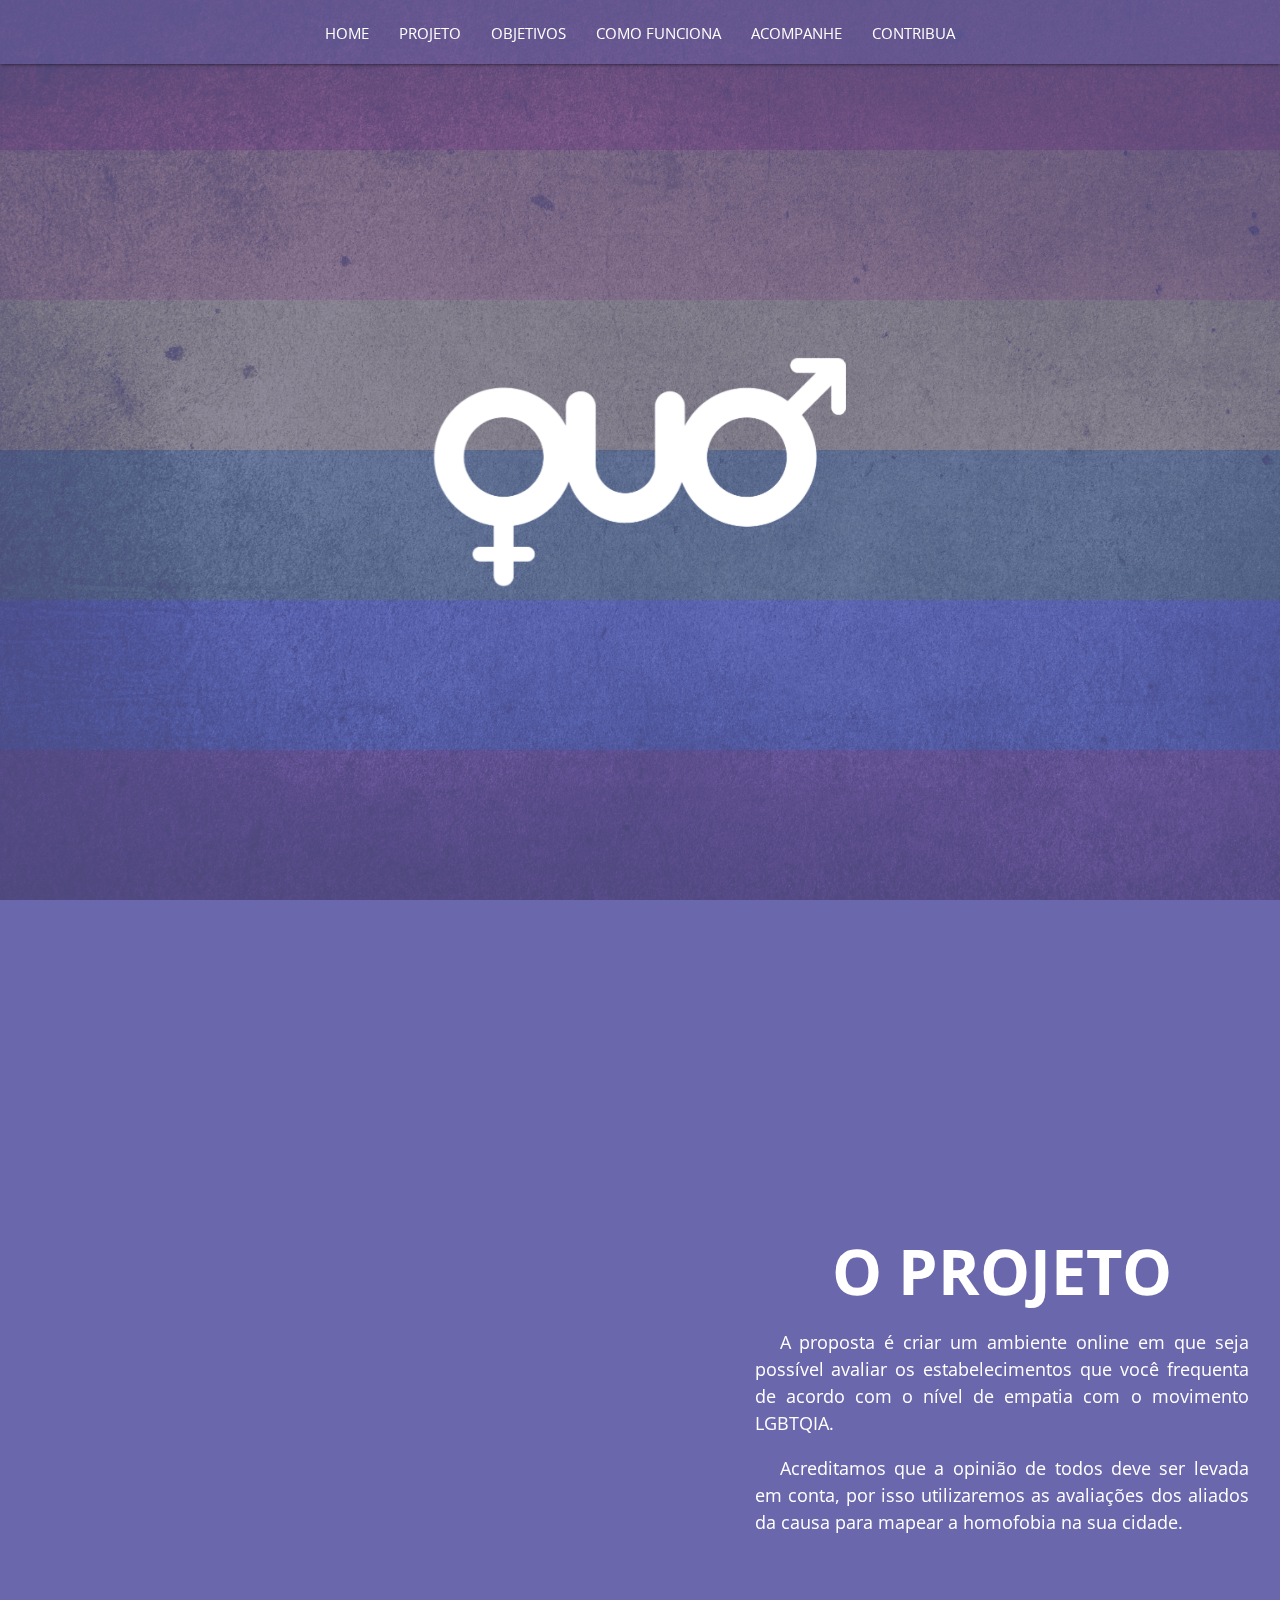
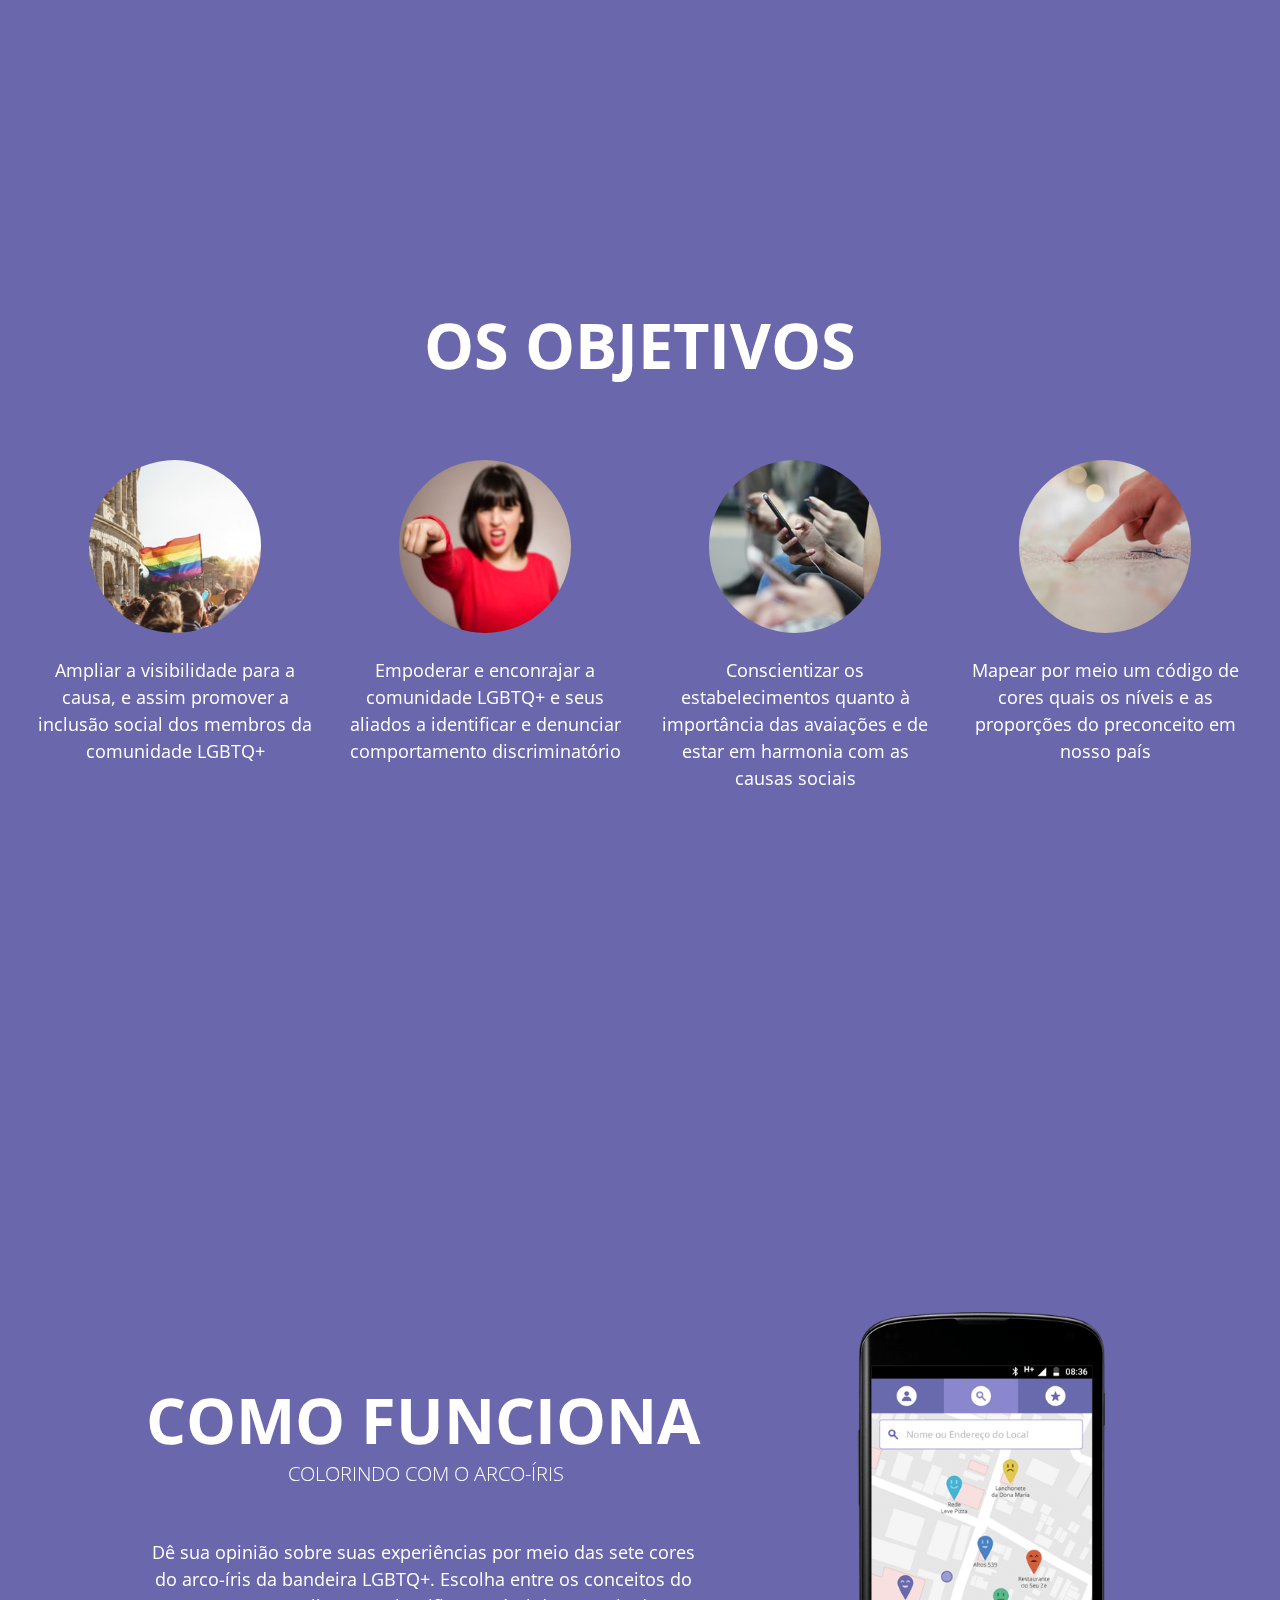
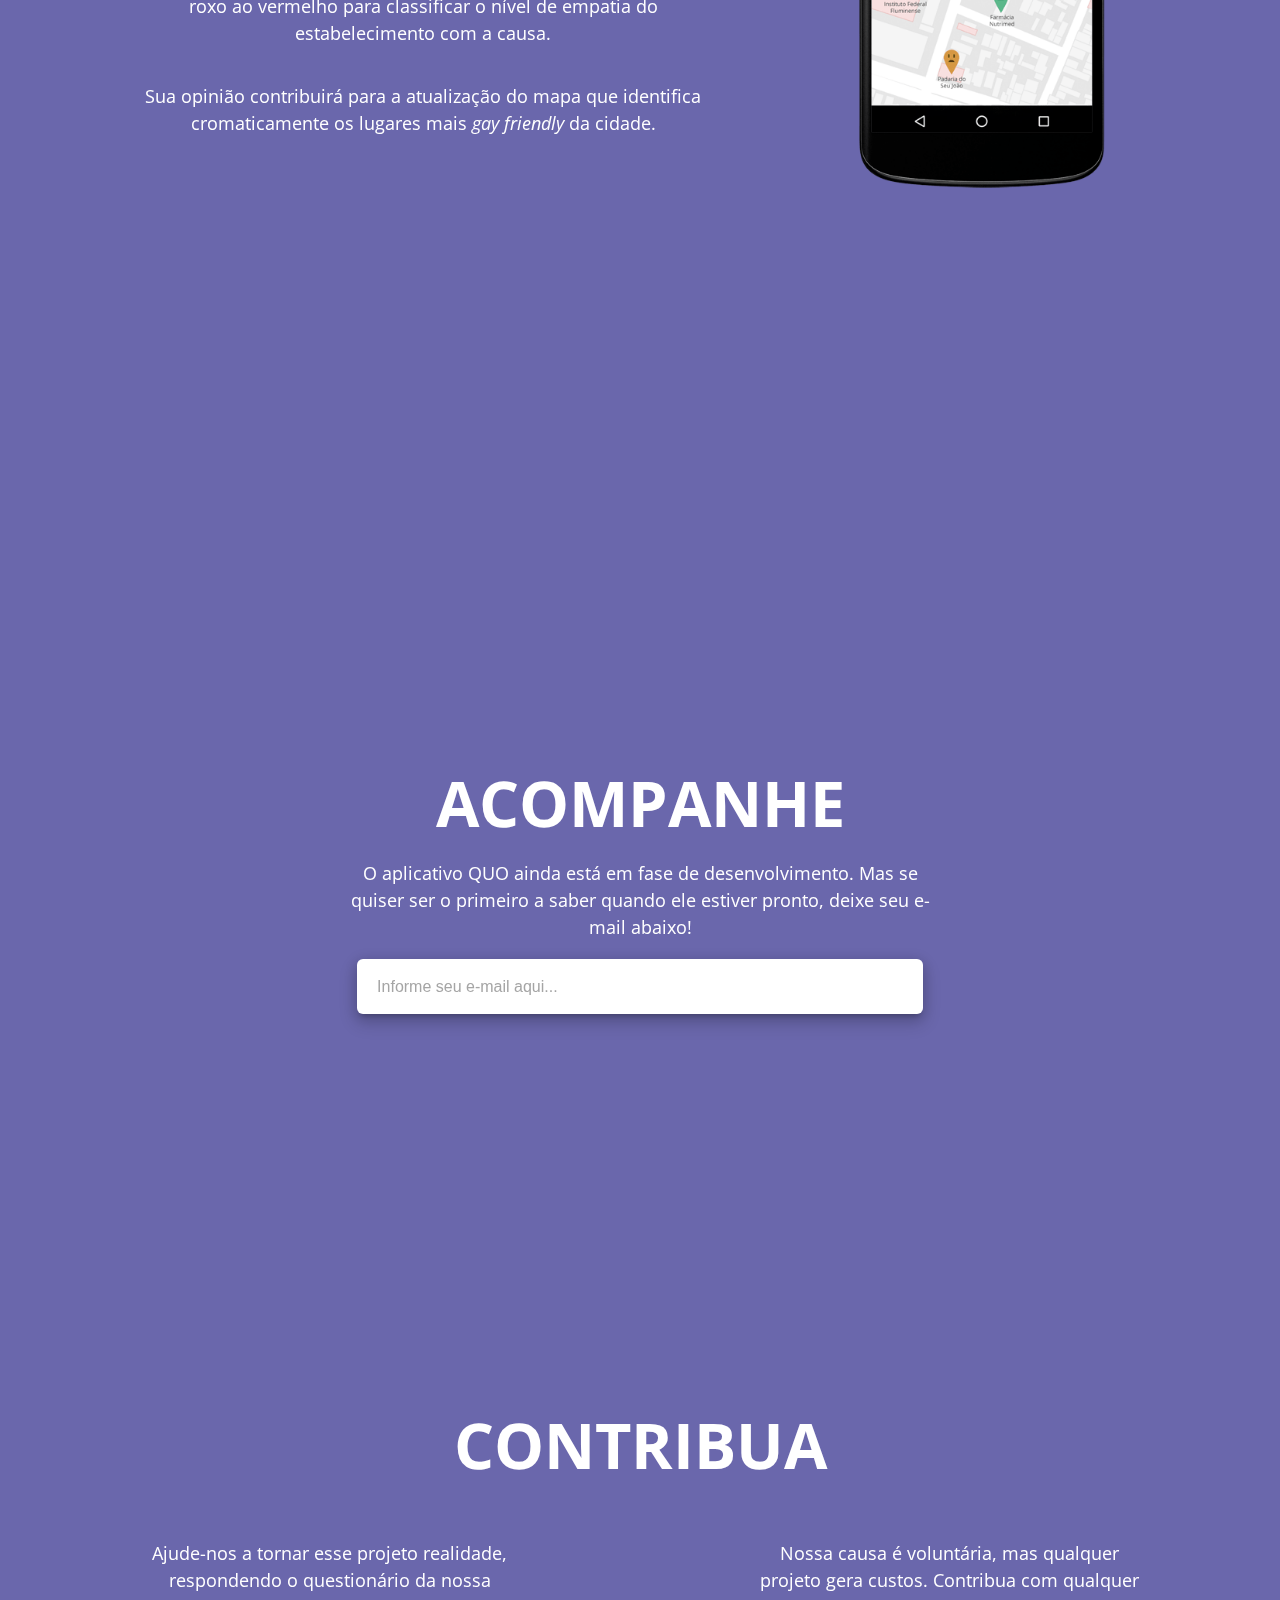
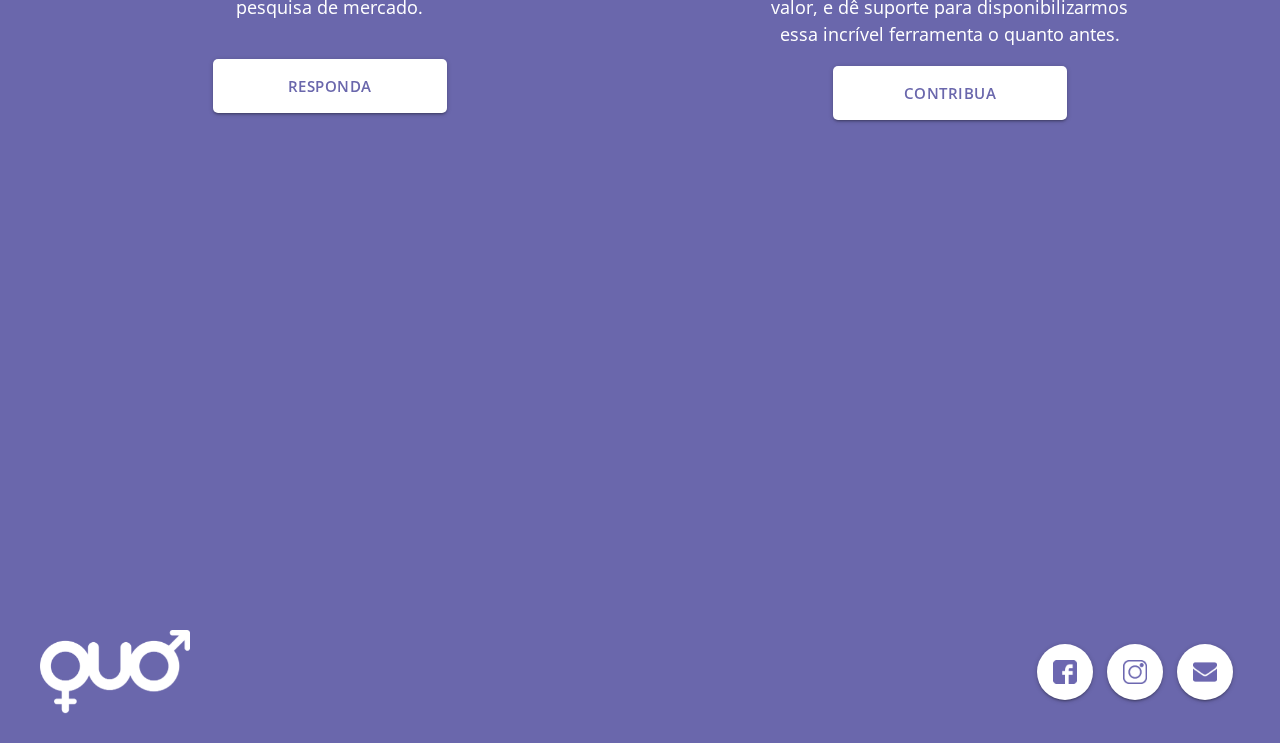
<file: index.html>
<!DOCTYPE html>
<html>
	<head>
		<meta http-equiv="Content-Type" content="text/html; charset=UTF-8">
		<meta http-equiv="X-UA-Compatible" content="IE=edge">

		<meta name="msapplication-tap-highlight" content="no">
		<meta name="viewport" content="width=device-width, initial-scale=1">

        <meta name="description" content="A proposta do projeto é criar um ambiente online em que seja possível avaliar os estabelecimentos que você frequenta de acordo com o nível de empatia com o movimento LGBTQIA.">
        <meta name="author" content="Lucas Craveiro Paes">
		<title>Projeto QUO</title>

		<!-- Metatags de Social Media e SEO -->
            <!-- Schema.org markup for Google+ -->
            <meta itemprop="name" content="Projeto QUO">
            <meta itemprop="description" content="Projeto QUO">
            <meta itemprop="image" content="https://lucascraveiropaes.github.io/site-quo/assets/img/social.png">

            <!-- Twitter Card data -->
            <meta name="twitter:card" content="summary_large_image">
            <meta name="twitter:title" content="Projeto QUO">
            <meta name="twitter:description" content="A proposta do projeto é criar um ambiente online em que seja possível avaliar os estabelecimentos que você frequenta de acordo com o nível de empatia com o movimento LGBTQIA.">
            <meta name="twitter:creator" content="@lucascraveirop1">
            <meta name="twitter:image:src" content="https://lucascraveiropaes.github.io/site-quo/assets/img/social.png">

            <!-- Open Graph data -->
            <meta property="og:title" content="Projeto QUO">
            <meta property="og:type" content="website">
            <meta property="og:url" content="https://lucascraveiropaes.github.io/site-quo/">
            <meta property="og:image" content="https://lucascraveiropaes.github.io/site-quo/assets/img/social.png">
            <meta property="og:description" content="A proposta do projeto é criar um ambiente online em que seja possível avaliar os estabelecimentos que você frequenta de acordo com o nível de empatia com o movimento LGBTQIA.">
            <meta property="og:site_name" content="Projeto QUO">
        <!-- Fim -->

	    <!-- CSS -->
	    <link rel="stylesheet" href="https://cdnjs.cloudflare.com/ajax/libs/materialize/1.0.0/css/materialize.min.css">
		<link rel="stylesheet" href="https://fonts.googleapis.com/css?family=Open+Sans:300,400,400i,600,700">
	    <link rel="stylesheet" href="https://fonts.googleapis.com/icon?family=Material+Icons">
	    <link rel="stylesheet" href="assets/css/quo.css">
	    <link rel="stylesheet" href="assets/css/fixes.css">
      
	    <!-- Favicon -->
	    <link rel="apple-touch-icon" sizes="57x57" href="assets/img/favicon/apple-icon-57x57.png">
		<link rel="apple-touch-icon" sizes="60x60" href="assets/img/favicon/apple-icon-60x60.png">
		<link rel="apple-touch-icon" sizes="72x72" href="assets/img/favicon/apple-icon-72x72.png">
		<link rel="apple-touch-icon" sizes="76x76" href="assets/img/favicon/apple-icon-76x76.png">
		<link rel="apple-touch-icon" sizes="114x114" href="assets/img/favicon/apple-icon-114x114.png">
		<link rel="apple-touch-icon" sizes="120x120" href="assets/img/favicon/apple-icon-120x120.png">
		<link rel="apple-touch-icon" sizes="144x144" href="assets/img/favicon/apple-icon-144x144.png">
		<link rel="apple-touch-icon" sizes="152x152" href="assets/img/favicon/apple-icon-152x152.png">
		<link rel="apple-touch-icon" sizes="180x180" href="assets/img/favicon/apple-icon-180x180.png">
		<link rel="icon" type="image/png" sizes="192x192"  href="assets/img/favicon/android-icon-192x192.png">
		<link rel="icon" type="image/png" sizes="32x32" href="assets/img/favicon/favicon-32x32.png">
		<link rel="icon" type="image/png" sizes="96x96" href="assets/img/favicon/favicon-96x96.png">
		<link rel="icon" type="image/png" sizes="16x16" href="assets/img/favicon/favicon-16x16.png">
		<link rel="manifest" href="assets/img/favicon/manifest.json">
		<meta name="msapplication-TileColor" content="#6A67AC">
		<meta name="msapplication-TileImage" content="/assets/img/favicon/ms-icon-144x144.png">
		<meta name="theme-color" content="#6A67AC">
	</head>
	<body>
		<div class="navbar-fixed">
			<nav>
			    <div class="nav-wrapper center">
			      	<a href="#" data-target="mobile-demo" class="sidenav-trigger">
			      		<i class="material-icons">menu</i>
			      	</a>
			      	<ul class="center hide-on-med-and-down">
				        <li><a href="#home">Home</a></li>
				        <li><a href="#projeto">Projeto</a></li>
				        <li><a href="#objetivos">Objetivos</a></li>
				        <li><a href="#como-funciona">Como Funciona</a></li>
				        <li><a href="#acompanhe">Acompanhe</a></li>
				        <li><a href="#contribua">Contribua</a></li>
			      	</ul>

			      	<a href="/" class="center logo-navbar">
			      	   	<img src="assets/img/logo-branco.png" alt="QUO - Logo">
			      	</a>
			    </div>
			</nav>

			<ul class="sidenav" id="mobile-demo">
			    <li><a href="#home">Home</a></li>
				<li><a href="#projeto">Projeto</a></li>
				<li><a href="#objetivos">Objetivos</a></li>
				<li><a href="#como-funciona">Como Funciona</a></li>
				<li><a href="#acompanhe">Acompanhe</a></li>
				<li><a href="#contribua">Contribua</a></li>
		  	</ul>
		</div>

		<section id="home" class="scrollspy full-bg flex-center" style="background-image: url(assets/img/backgrounds/quo.jpg?v=1.0)">
			<div class="container">
				<div class="row">
					<div class="col m6 offset-m3 center">
						<img src="assets/img/logo-branco.png" width="100%">
					</div>
				</div>
			</div>
		</section>

		<section id="projeto" class="scrollspy full-bg flex-center" style="background-image: url(assets/img/backgrounds/projeto.jpg?v=1.0)">
			<div class="container-fluid">
				<div class="row">
					<div class="col s12 m5 offset-m7">
						<h1 class="title">O projeto</h1>
						<p class="justify"><span class="tab"></span>A proposta é criar um ambiente online em que seja possível avaliar os estabelecimentos que você frequenta de acordo com o nível de empatia com o movimento LGBTQIA.</p>
						<p class="justify"><span class="tab"></span>Acreditamos que a opinião de todos deve ser levada em conta, por isso utilizaremos as avaliações dos aliados da causa para mapear a homofobia na sua cidade.</p>
					</div>
				</div>
			</div>
		</section>


		<section id="objetivos" class="scrollspy full-bg flex-start" style="background-image: url(assets/img/backgrounds/objetivos.jpg?v=1.0)">
			<div class="container-fluid">
				<div class="row">
					<div class="col m12">
						<h1 class="title" style="margin-bottom: 1em">Os Objetivos</h1>
					</div>
				</div>

				<div class="row center">
					<div class="col l3 m6 s12">
						<img src="assets/img/objetivos/01.jpg" class="circle responsive-img" alt="Objetivo 1">
						<p>Ampliar a visibilidade para a causa, e assim promover a inclusão social dos membros da comunidade LGBTQ+</p>
					</div>
					<div class="col l3 m6 s12">
						<img src="assets/img/objetivos/02.jpg" class="circle responsive-img" alt="Objetivo 2">
						<p>Empoderar e enconrajar a comunidade LGBTQ+ e seus aliados a identificar e denunciar comportamento discriminatório</p>
					</div>
					<div class="col l3 m6 s12">
						<img src="assets/img/objetivos/03.jpg" class="circle responsive-img" alt="Objetivo 3">
						<p>Conscientizar os estabelecimentos quanto à importância das avaiações e de estar em harmonia com as causas sociais</p>
					</div>
					<div class="col l3 m6 s12">
						<img src="assets/img/objetivos/04.jpg" class="circle responsive-img" alt="Objetivo 4">
						<p>Mapear por meio um código de cores quais os níveis e as proporções do preconceito em nosso país</p>
					</div>
				</div>
			</div>
		</section>


		<section id="como-funciona" class="scrollspy full-bg flex-center">
			<div style="z-index: 2; padding-bottom: 70px">
				<div class="flex-row">
					<div class="left-side center">
						<h1 class="title">Como Funciona</h1>
						<h2 class="small">Colorindo com o arco-íris</h2>
						<p>Dê sua opinião sobre suas experiências por meio das sete cores do arco-íris da bandeira LGBTQ+. Escolha entre os conceitos do roxo ao vermelho para classificar o nível de empatia do estabelecimento com a causa.</p>
						<p>Sua opinião contribuirá para a atualização do mapa que identifica cromaticamente os lugares mais <i>gay friendly</i> da cidade.</p>
					</div>
					<div class="right-side">
						<img src="assets/img/phone.png?v=1.0" alt="Phone 1">
					</div>
				</div>
			</div>
		</section>

		<section id="acompanhe" class="scrollspy full-bg flex-center" style="background-image: url(assets/img/backgrounds/acompanhe.jpg?v=1.0)">
			<div class="container-fluid">
				<div class="row">
					<div class="col s12 m6 offset-m3 center">
						<h1 class="title">Acompanhe</h1>
						<p class="center">O aplicativo QUO ainda está em fase de desenvolvimento. Mas se quiser ser o primeiro a saber quando ele estiver pronto, deixe seu e-mail abaixo!</p>
						<form action="#" type="POST">
							<input type="email" name="email" id="email" class="background-input" placeholder="Informe seu e-mail aqui...">
						</form>
					</div>
				</div>
			</div>
		</section>

		<section id="contribua" class="scrollspy full-bg flex-start" style="background-image: url(assets/img/backgrounds/contribua.jpg?v=1.0)">
			<div class="container-fluid center">
				<div class="row">
					<div class="col s12">
						<h1 class="title">Contribua</h1>
					</div>
				</div>
				<div class="row">
					<div class="col s12 m4 offset-m1" style="margin-bottom: 50px">
						<p>Ajude-nos a tornar esse projeto realidade, respondendo o questionário da nossa pesquisa de mercado.</p>
						<a target="_blank" href="http://bit.do/questionarioquo" class="btn btn-large btn-block waves-effect waves-light white" style="margin-top: 20px">RESPONDA</a>
					</div>
					<div class="col s12 m4 offset-m2">
						<p>Nossa causa é voluntária, mas qualquer projeto gera custos. Contribua com qualquer valor, e dê suporte para disponibilizarmos essa incrível ferramenta o quanto antes.</p>
						<a target="_blank" href="https://goo.gl/x8Gwyf" class="btn btn-large btn-block waves-effect waves-light white">CONTRIBUA</a>
					</div>
				</div>
			</div>
		</section>

		<footer>
			<img src="assets/img/logo-branco.png" width="150px">
			<div class="inline-links">
				<a target="_blank" href="https://www.facebook.com/aplicativoquo/" class="btn-floating btn-large white tooltipped" data-position="top" data-tooltip="/aplicativoquo">
					<img src="assets/img/icons/facebook.png" width="24px">
				</a>
				<a target="_blank" href="https://www.instagram.com/aplicativoquo/" class="btn-floating btn-large white tooltipped" data-position="top" data-tooltip="@aplicativoquo">
					<img src="assets/img/icons/instagram.png" width="24px">
				</a>
				<a target="_blank" href="mailto:aplicativo.quo@gmail.com" class="btn-floating btn-large white tooltipped" data-position="left" data-tooltip="aplicativo.quo@gmail.com">
					<img src="assets/img/icons/email.png" width="24px">
				</a>
			</div>
		</footer>

		<div class="overlay"></div>

	    <script src="https://code.jquery.com/jquery-3.3.1.slim.min.js"></script>
	    <script src="https://cdnjs.cloudflare.com/ajax/libs/materialize/1.0.0/js/materialize.min.js"></script>

	    <script src="assets/js/main.js"></script>
	</body>
</html>
</file>
<file: assets/css/quo.css>
html, body { overflow-x: hidden; }
p, h1, h2, h3, h4, h5, h6 { color: #FFF; font-family: 'Open Sans', sans-serif; }
p {	font-size: 1.2em; }
a {  font-family: 'Open Sans', sans-serif; }

.logo-navbar {
	position: absolute;
	width: 40%;
	margin: 0px 30%;
	left: 0;
	top: 0;
	height: 60px;
	display: none;
	justify-content: center;
	align-items: center;
}
	.logo-navbar img {
		width: 60px;
		object-fit: contain;
	}

section {
	padding: 70px 20px 0px 20px;
	background-color: #6A67AC;
}

.title {
	font-weight: 700;
	text-transform: uppercase;
	line-height: 65px;
	text-align: center;
}
	h2.small {
		text-transform: uppercase;
		line-height: 25px;
		font-size: 20px;
		font-weight: 300;
	    margin: -16px 0px 35px 6px;
	}

.tab {
	margin-left: 25px;
}

.justify {
	text-align: justify;
}

.full-bg {
	min-height: 100vh;
	max-height: 100%;
	background-attachment: fixed;
	background-repeat: no-repeat;
	background-size: cover;
	background-position: center;
}
.overlay {
    position: fixed;
    z-index: 1;
    background-color: #6A67AC;
    opacity: 0.7;
    width: 100%;
    height: 100%;
    top: 0;
    bottom: 0;
}

.flex-start {
	display: flex;
	justify-content: flex-start;
	align-items: flex-start;
}

.flex-center {
	display: flex;
	justify-content: center;
	align-items: center;
}

.flex-row {
	display: flex;
	flex-direction: row;
}

.flex-column {
	display: flex;
	flex-direction: column;
}

#objetivos img {
	width: 60%;
	margin: 0px 20%;
}

#como-funciona .left-side {
	width: 45%;
	margin-left: 10%;
	display: flex;
	justify-content: center;
	align-items: center;
	flex-direction: column;
}

#como-funciona .right-side {
	width: 25%;
	margin-right: 5%;
	margin-left: 10%;
	display: flex;
	justify-content: center;
	align-items: flex-end;
}

#como-funciona .right-side img {
	object-fit: cover;
	width: 80%
}

input[type=email].background-input {
	width: 88%;
	background-color: #FFF;
	border: none;
	border-radius: 6px;
	padding: 5px 20px;
	-webkit-box-shadow: 0 8px 17px 2px rgba(0,0,0,0.14), 0 3px 14px 2px rgba(0,0,0,0.12), 0 5px 5px -3px rgba(0,0,0,0.2);
    box-shadow: 0 8px 17px 2px rgba(0,0,0,0.14), 0 3px 14px 2px rgba(0,0,0,0.12), 0 5px 5px -3px rgba(0,0,0,0.2);
}
	input.background-input::placeholder {
		color: #A5A5A5;
	}
	input[type=email]:not(.browser-default):focus:not([readonly]).background-input {
		border: none;
		box-shadow: none;
	}

footer {
	flex-direction: row;
	display: flex;
	justify-content: space-between;
	align-items: center;
	padding: 30px 40px;
	background-color: #6A67AC;
}
footer * {
	z-index: 3;
}
footer .inline-links {
	display: flex;
	justify-content: flex-end;
	align-items: center;
}
	footer .inline-links a {
		margin: 0px 7px
	}


@media(max-width: 600px) {
	.logo-navbar {
		display: flex;
	}
	section {
		padding-top: 60px;
	}
	.title {
		font-size: 3.3em;
	}
	.flex-row {
		flex-direction: column;
	}

	footer {
		flex-direction: column;
	}
		footer .inline-links {
			margin-top: 20px;
		}
}


@media(max-width: 992px) {
	#como-funciona .flex-row {
		flex-direction: column;
	}
	#como-funciona .right-side,
	#como-funciona .left-side {
		margin: 0px;
		width: 100%
	}
	#como-funciona .right-side img {
		width: 300px;
	}
}
</file>
<file: assets/css/fixes.css>
nav {
	background-color: rgba(106, 103, 172, 0.4);
}
	nav ul {
	    display: flex;
		width: 100%;
		text-align: center;
		justify-content: center;
		align-items: center;
		text-transform: uppercase;
	}

.navbar-fixed {
	position: fixed;
}
.sidenav-overlay {
	z-index: 996;
}
.container,
.container-fluid {
	z-index: 2 !important;
}
.container-fluid {
	width: 100%;
}

a.white {
	color: #6A67AC;
	font-weight: 600;
}

.btn-block {	
	border-radius: 5px;
	width: 60%
}

.btn-floating {
	display: flex;
	justify-content: center;
	align-items: center;
}

img.circle {
	object-fit: cover;
}
</file>
